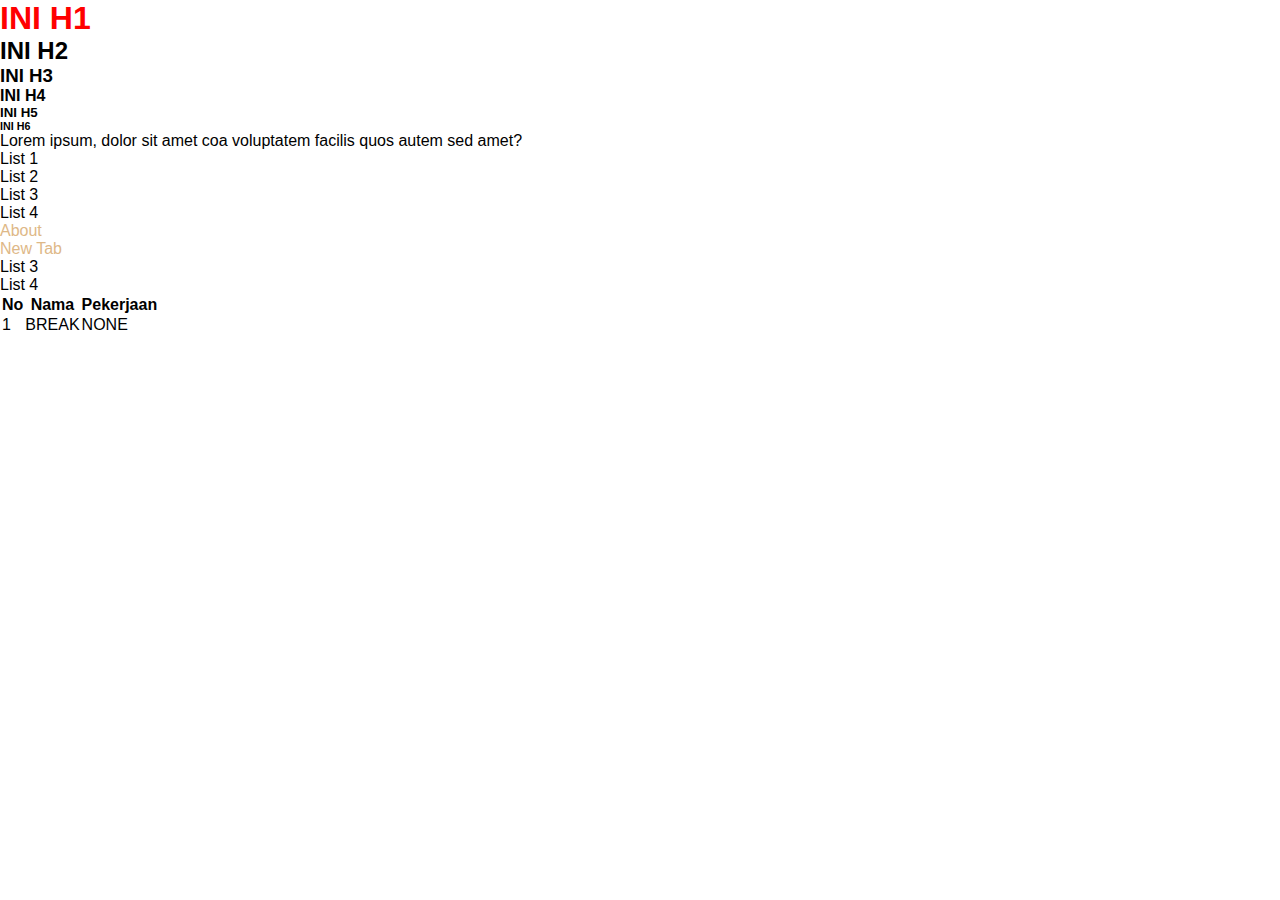
<file: index.html>
<!DOCTYPE html>
<html lang="en">
<head>
    <meta charset="UTF-8">
    <meta http-equiv="X-UA-Compatible" content="IE=edge">
    <meta name="viewport" content="width=device-width, initial-scale=1.0">
    <title>Belajar HTML & CSS</title>
    <link href="style.css" rel="stylesheet" />

<!-- <style>
    table, th, td 
    {
        border: 1px solid black;
    }
   
    table
    {
        width: 100%;
    }
</style> -->

</head>
<body>
    <h1 style="color: red">INI H1</h1>
    <h2>INI H2</h2>
    <h3>INI H3</h3>
    <h4>INI H4</h4>
    <h5>INI H5</h5>
    <h6>INI H6</h6>

    <p>Lorem ipsum, dolor sit amet coa voluptatem facilis quos autem sed amet?</p>

    <ol>
        <li>List 1</li>
        <li>List 2</li>
        <li>List 3</li>
        <li>List 4</li>
    </ol>

    <ul>
        <li><a href="about.html">About</a></li>
        <li><a href="about.html" target="_blank">New Tab</a></li>
        <li>List 3</li>
        <li>List 4</li>
    </ul>

    <table>
        <tr>
            <th>No</th>
            <th>Nama</th>
            <th>Pekerjaan</th>
        </tr>

        <tr>
            <td>1</td>
            <td>BREAK</td>
            <td>NONE</td>
        </tr>
    </table>

</body>
</html>
</file>
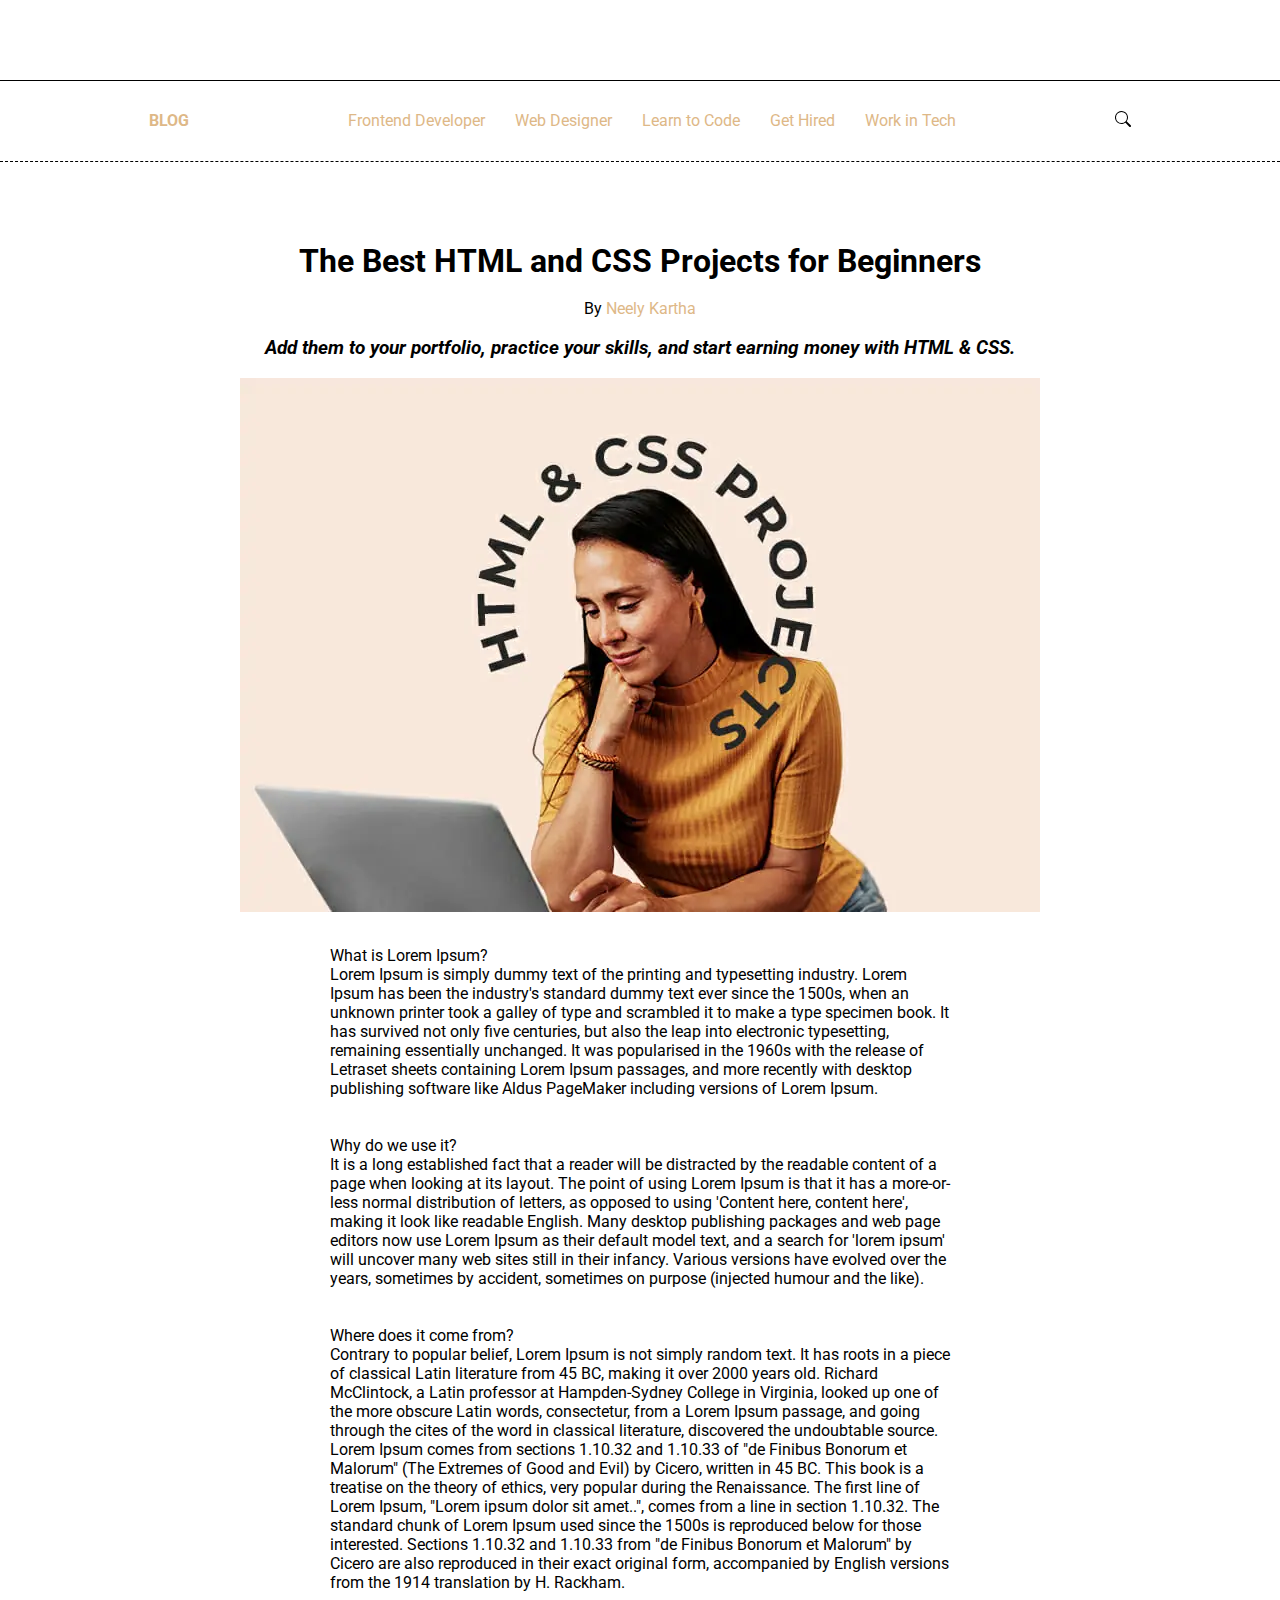
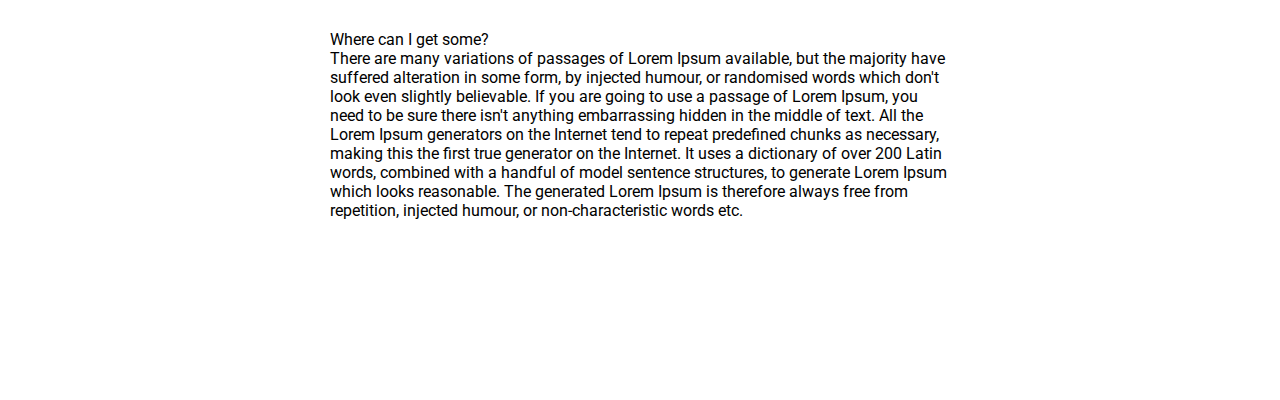
<file: blog-detail.html>
<!DOCTYPE html>
<html lang="en">
<head>
    <meta charset="UTF-8">
    <meta http-equiv="X-UA-Compatible" content="IE=edge">
    <meta name="viewport" content="width=device-width, initial-scale=1.0">
    <title>Blog Detail</title>
    <link href="style.css" rel="stylesheet" />

    <link rel="preconnect" href="https://fonts.googleapis.com">
    <link rel="preconnect" href="https://fonts.gstatic.com" crossorigin>
    <link href="https://fonts.googleapis.com/css2?family=Alkalami&family=Noto+Sans+Mono:wght@100&family=Roboto:wght@100&display=swap" rel="stylesheet">
    
</head>


<body>
    <div class="menu" id="menu">
        <div class="container">
            <div class="menu-flex">
                <div class="logo"><a href="#"><b>BLOG</b></a></div>
                <div class="list-menu">
                    <div class="item"><a href="#">Frontend Developer</a></div>
                    <div class="item"><a href="#">Web Designer</a></div>
                    <div class="item"><a href="#">Learn to Code</a></div>
                    <div class="item"><a href="#">Get Hired</a></div>
                    <div class="item"><a href="#">Work in Tech</a></div>
                </div>
                <div class="search"><a href="#"><img src="search.svg"></a></div>
            </div>
        </div>
    </div>

    <div class="container">
        <div class="content">
            <div class="content-header center">
                <h1 class="title">
                    The Best HTML and CSS Projects for Beginners
                </h1>
                <br>
                <p>By <a href="#">Neely Kartha</a></p>
                <br>
                <h3><em>Add them to your portfolio, practice your skills, and start earning money with HTML & CSS.</em></h3>
                <br>
                <img src="banner.jpg"/>
            </div>

            <div class="content-article">
                <p>
                What is Lorem Ipsum? <br>
                Lorem Ipsum is simply dummy text of the printing and typesetting industry. Lorem Ipsum has been the industry's standard dummy text ever since the 1500s, when an unknown printer took a galley of type and scrambled it to make a type specimen book. It has survived not only five centuries, but also the leap into electronic typesetting, remaining essentially unchanged. It was popularised in the 1960s with the release of Letraset sheets containing Lorem Ipsum passages, and more recently with desktop publishing software like Aldus PageMaker including versions of Lorem Ipsum.
                <br><br><br>

                Why do we use it? <br>
                It is a long established fact that a reader will be distracted by the readable content of a page when looking at its layout. The point of using Lorem Ipsum is that it has a more-or-less normal distribution of letters, as opposed to using 'Content here, content here', making it look like readable English. Many desktop publishing packages and web page editors now use Lorem Ipsum as their default model text, and a search for 'lorem ipsum' will uncover many web sites still in their infancy. Various versions have evolved over the years, sometimes by accident, sometimes on purpose (injected humour and the like).
                <br><br><br>

                Where does it come from? <br>
                Contrary to popular belief, Lorem Ipsum is not simply random text. It has roots in a piece of classical Latin literature from 45 BC, making it over 2000 years old. Richard McClintock, a Latin professor at Hampden-Sydney College in Virginia, looked up one of the more obscure Latin words, consectetur, from a Lorem Ipsum passage, and going through the cites of the word in classical literature, discovered the undoubtable source. Lorem Ipsum comes from sections 1.10.32 and 1.10.33 of "de Finibus Bonorum et Malorum" (The Extremes of Good and Evil) by Cicero, written in 45 BC. This book is a treatise on the theory of ethics, very popular during the Renaissance. The first line of Lorem Ipsum, "Lorem ipsum dolor sit amet..", comes from a line in section 1.10.32.

                The standard chunk of Lorem Ipsum used since the 1500s is reproduced below for those interested. Sections 1.10.32 and 1.10.33 from "de Finibus Bonorum et Malorum" by Cicero are also reproduced in their exact original form, accompanied by English versions from the 1914 translation by H. Rackham.
                <br><br><br>

                Where can I get some? <br>
                There are many variations of passages of Lorem Ipsum available, but the majority have suffered alteration in some form, by injected humour, or randomised words which don't look even slightly believable. If you are going to use a passage of Lorem Ipsum, you need to be sure there isn't anything embarrassing hidden in the middle of text. All the Lorem Ipsum generators on the Internet tend to repeat predefined chunks as necessary, making this the first true generator on the Internet. It uses a dictionary of over 200 Latin words, combined with a handful of model sentence structures, to generate Lorem Ipsum which looks reasonable. The generated Lorem Ipsum is therefore always free from repetition, injected humour, or non-characteristic words etc.
                </p>
            </div>
        </div>
    </div>
    <!-- <div id="footer" href="#head">FOOTER</div> -->
</body>

</html>
</file>
<file: style.css>
/* table, th, td 
{
    border: 1px solid black;
}

table
{
    width: 100%;
} */


*{
    margin: 0;
    padding: 0;
    box-sizing: border-box;
}

.container{
    max-width: 1140px;
    margin: 0 auto;
}

body{
    font-family: 'Roboto', sans-serif;
}

a{
    text-decoration: none;
    color: burlywood;
}

.menu
{
    margin-top: 80px;
    border-top: 1px solid black;
    border-bottom: 1px dashed black;
    /* padding: 30px 0px; */
    /* background-color: grey; */
}

/* .menu-flex .logo
{
    float: left;
}
.menu-flex .list-menu
{
    float: left;
}
.menu-flex .search
{
    float: left;
} */


.menu-flex{
    display: flex;
    justify-content: space-around;
    /* background-color: grey; */
    padding: 30px 0px;
}

.list-menu{
    display: flex;
    justify-content: space-between;
    gap: 30px;
}

.logo{
    /* background-color: brown; */
    font-weight: 8000;
    /* padding: 30px;
    margin-top: 50px; */
}

.center{
    text-align: center;
}

.content-header{
    padding-top: 80px;
    text-align: center;
}

.content-article{
    padding: 30px 180px 180px;
}

.content{
    padding: 0px 80px;
}
</file>
